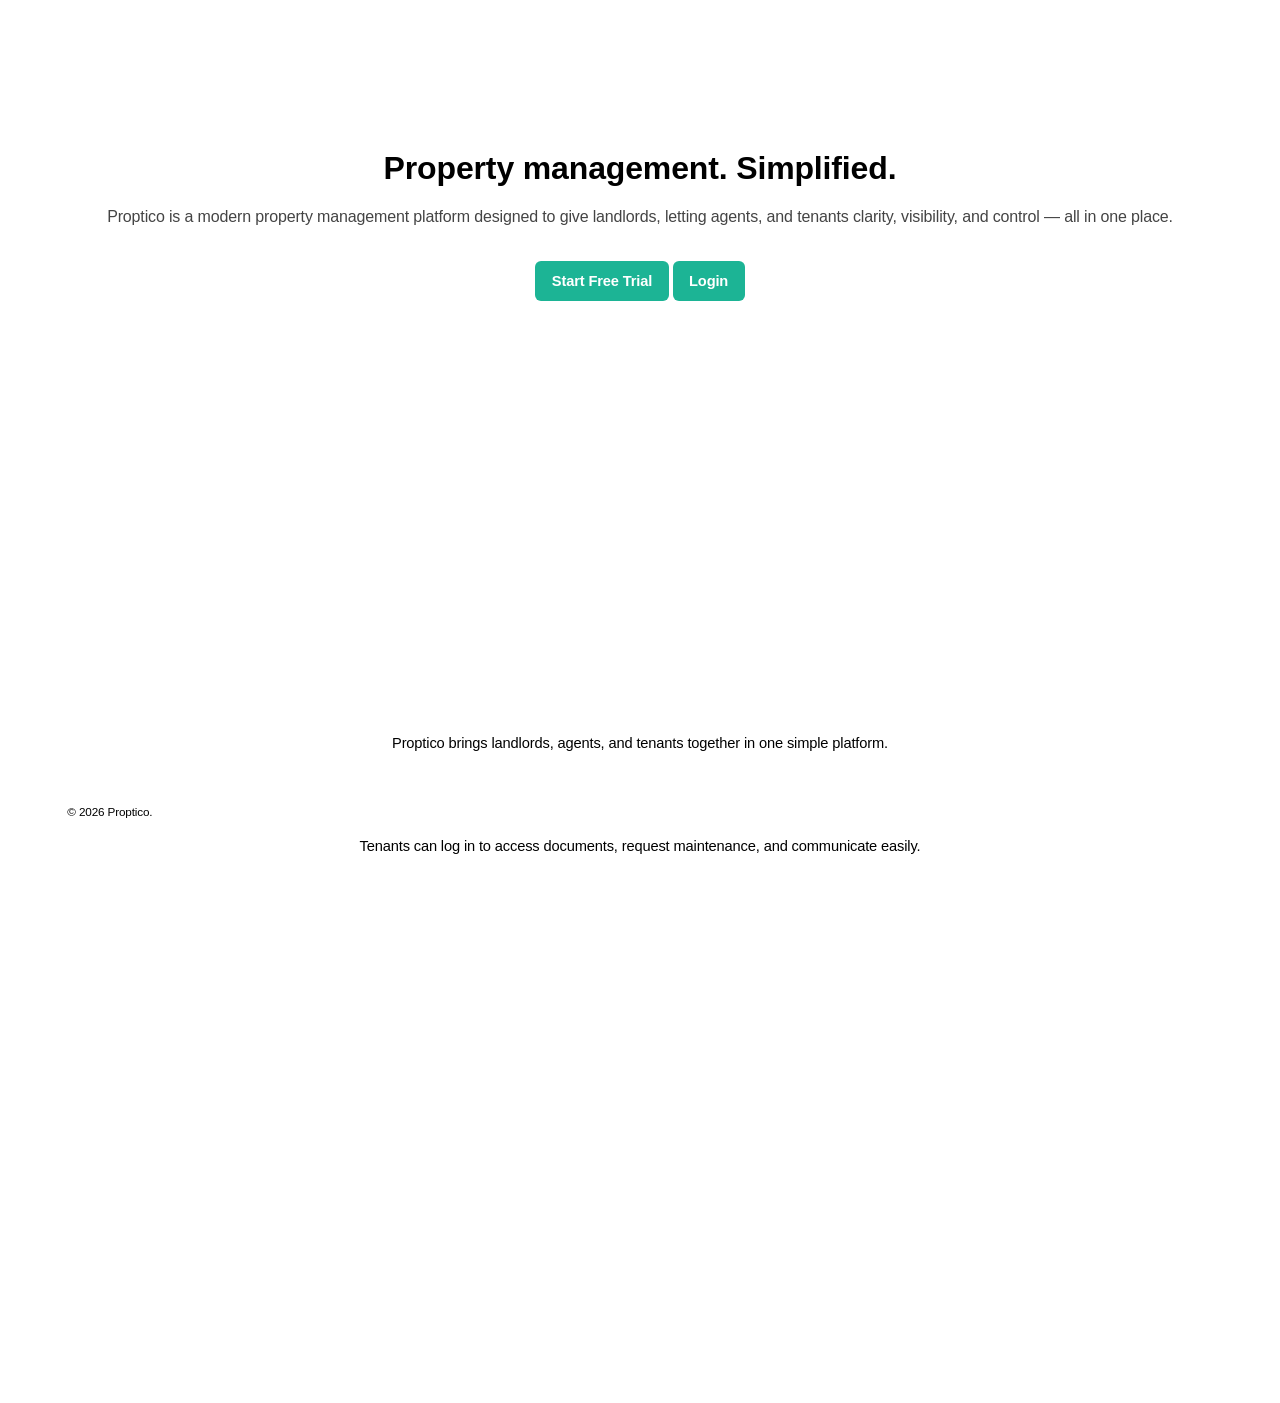
<file: index.html>
<!DOCTYPE HTML>
<!--
    Proptico by HTML5 UP
-->
<html>

<head>
    <title>Proptico</title>
    <meta charset="utf-8" />
    <meta name="viewport" content="width=device-width, initial-scale=1, user-scalable=no" />
    <link rel="stylesheet" href="assets/css/main.css?v=FINAL2" />
</head>

<body class="is-preload">

<!-- NAVBAR -->

<nav class="navbar">
  <div class="nav-container">

    <div class="logo">
      <img src="images/proptico-logo.png" alt="Proptico logo">
    </div>

    <ul class="nav-links">
      <li><a href="#features">Features</a></li>
      <li><a href="#pricing">Pricing</a></li>
      <li><a href="#about">About</a></li>
    </ul>

    <div class="nav-buttons">
      <a href="https://najuchowdhury.bubbleapps.io/login" class="login-btn">
        Login
      </a>

      <a href="https://najuchowdhury.bubbleapps.io/signup" class="trial-btn">
        Start Free Trial
      </a>
    </div>

  </div>
</nav>


<!-- HERO SECTION -->

<header class="hero">

    <h1 class="tagline">
        Property management. Simplified.
    </h1>

    <p class="description">
        Proptico is a modern property management platform designed to give landlords,
        letting agents, and tenants clarity, visibility, and control — all in one place.
    </p>

    <div class="hero-buttons">

        <a href="https://najuchowdhury.bubbleapps.io/signup" class="button primary">
            Start Free Trial
        </a>

        <a href="https://najuchowdhury.bubbleapps.io/login" class="button">
            Login
        </a>

    </div>

</header>


<!-- FEATURES SECTION -->

<section id="features" class="features">

  <h2>Everything you need to manage property</h2>

  <p class="features-subtitle">
    Proptico brings landlords, agents, and tenants together in one simple platform.
  </p>

  <div class="features-grid">

    <div class="feature">
      <h3>Tenant Portal</h3>
      <p>Tenants can log in to access documents, request maintenance, and communicate easily.</p>
    </div>

    <div class="feature">
      <h3>Property Dashboard</h3>
      <p>Track all properties, tenants, and payments in one simple dashboard.</p>
    </div>

    <div class="feature">
      <h3>Document Storage</h3>
      <p>Securely store tenancy agreements, certificates, and compliance documents.</p>
    </div>

    <div class="feature">
      <h3>Maintenance Tracking</h3>
      <p>Tenants submit issues and landlords track progress in real time.</p>
    </div>

    <div class="feature">
      <h3>Rent Tracking</h3>
      <p>Monitor rent payments and keep track of income effortlessly.</p>
    </div>

    <div class="feature">
      <h3>Communication</h3>
      <p>Landlords, agents, and tenants can communicate clearly in one place.</p>
    </div>

  </div>

</section>


<!-- FOOTER -->

<footer id="footer">
  <ul class="copyright">
    <li>&copy; 2026 Proptico.</li>
  </ul>
</footer>


</body>
</html>
</file>
<file: assets/css/main.css>
@import url(fontawesome-all.min.css);
@import url("https://fonts.googleapis.com/css?family=Roboto:400,700");
/*
	Eventually by HTML5 UP
	html5up.net | @ajlkn
	Free for personal and commercial use under the CCA 3.0 license (html5up.net/license)

*/
html, body, div, span, applet, object,
iframe, h1, h2, h3, h4, h5, h6, p, blockquote,
pre, a, abbr, acronym, address, big, cite,
code, del, dfn, em, img, ins, kbd, q, s, samp,
small, strike, strong, sub, sup, tt, var, b,
u, i, center, dl, dt, dd, ol, ul, li, fieldset,
form, label, legend, table, caption, tbody,
tfoot, thead, tr, th, td, article, aside,
canvas, details, embed, figure, figcaption,
footer, header, hgroup, menu, nav, output, ruby,
section, summary, time, mark, audio, video {
  margin: 0;
  padding: 0;
  border: 0;
  font-size: 100%;
  font: inherit;
  vertical-align: baseline; }

article, aside, details, figcaption, figure,
footer, header, hgroup, menu, nav, section {
  display: block; }

body {
  line-height: 1; }

ol, ul {
  list-style: none; }

blockquote, q {
  quotes: none; }
  blockquote:before, blockquote:after, q:before, q:after {
    content: '';
    content: none; }

table {
  border-collapse: collapse;
  border-spacing: 0; }

body {
  -webkit-text-size-adjust: none; }

mark {
  background-color: transparent;
  color: inherit; }

input::-moz-focus-inner {
  border: 0;
  padding: 0; }

input, select, textarea {
  -moz-appearance: none;
  -webkit-appearance: none;
  -ms-appearance: none;
  appearance: none; }

/* Basic */
@-ms-viewport {
  width: device-width; }

body {
  -ms-overflow-style: scrollbar; }

@media screen and (max-width: 480px) {
  html, body {
    min-width: 320px; } }

html {
  box-sizing: border-box; }

*, *:before, *:after {
  box-sizing: inherit; }

html, body {
  height: 100%;
  overflow-x: hidden;
  width: 100%; }
  @media screen and (max-height: 640px) {
    html, body {
      height: auto;
      min-height: 100%; } }

body {
  display: -moz-flex;
  display: -webkit-flex;
  display: -ms-flex;
  display: flex;
  -moz-flex-direction: column;
  -webkit-flex-direction: column;
  -ms-flex-direction: column;
  flex-direction: column;
  -moz-justify-content: center;
  -webkit-justify-content: center;
  -ms-justify-content: center;
  justify-content: center;
  background-color: #000;
  padding: 6em 4em 4em 4em; }
  body.is-preload *, body.is-preload *:before, body.is-preload *:after {
    -moz-animation: none !important;
    -webkit-animation: none !important;
    -ms-animation: none !important;
    animation: none !important;
    -moz-transition: none !important;
    -webkit-transition: none !important;
    -ms-transition: none !important;
    transition: none !important; }
  body > * {
    position: relative;
    z-index: 2; }
  @media screen and (max-width: 1680px) {
    body {
      padding: 6em 3.5em 3.5em 3.5em; } }
  @media screen and (max-width: 736px) {
    body {
      padding: 5em 2em 2em 2em; } }
  @media screen and (max-width: 360px) {
    body {
      padding: 5em 1.25em 1.25em 1.25em; } }

/* BG */
#bg {
  -moz-transition: opacity 2s ease-in-out;
  -webkit-transition: opacity 2s ease-in-out;
  -ms-transition: opacity 2s ease-in-out;
  transition: opacity 2s ease-in-out;
  height: 100%;
  left: 0;
  opacity: 0.375;
  position: fixed;
  top: 0;
  width: 100%;
  z-index: 1; }
  #bg div {
    -moz-transition: opacity 3s ease;
    -webkit-transition: opacity 3s ease;
    -ms-transition: opacity 3s ease;
    transition: opacity 3s ease;
    background-size: cover;
    height: 100%;
    left: 0;
    opacity: 0;
    position: absolute;
    top: 0;
    visibility: hidden;
    width: 150%; }
    #bg div.visible {
      -moz-animation: bg 45s linear infinite;
      -webkit-animation: bg 45s linear infinite;
      -ms-animation: bg 45s linear infinite;
      animation: bg 45s linear infinite;
      opacity: 1;
      visibility: visible;
      z-index: 1; }
      #bg div.visible.top {
        z-index: 2; }
      @media screen and (max-width: 1280px) {
        #bg div.visible {
          -moz-animation: bg 29.25s linear infinite;
          -webkit-animation: bg 29.25s linear infinite;
          -ms-animation: bg 29.25s linear infinite;
          animation: bg 29.25s linear infinite; } }
      @media screen and (max-width: 736px) {
        #bg div.visible {
          -moz-animation: bg 18s linear infinite;
          -webkit-animation: bg 18s linear infinite;
          -ms-animation: bg 18s linear infinite;
          animation: bg 18s linear infinite; } }
    #bg div:only-child {
      -moz-animation-direction: alternate !important;
      -webkit-animation-direction: alternate !important;
      -ms-animation-direction: alternate !important;
      animation-direction: alternate !important; }
  body.is-preload #bg {
    opacity: 0; }

@-moz-keyframes bg {
  0% {
    -moz-transform: translateX(0);
    -webkit-transform: translateX(0);
    -ms-transform: translateX(0);
    transform: translateX(0); }
  100% {
    -moz-transform: translateX(-25%);
    -webkit-transform: translateX(-25%);
    -ms-transform: translateX(-25%);
    transform: translateX(-25%); } }

@-webkit-keyframes bg {
  0% {
    -moz-transform: translateX(0);
    -webkit-transform: translateX(0);
    -ms-transform: translateX(0);
    transform: translateX(0); }
  100% {
    -moz-transform: translateX(-25%);
    -webkit-transform: translateX(-25%);
    -ms-transform: translateX(-25%);
    transform: translateX(-25%); } }

@-ms-keyframes bg {
  0% {
    -moz-transform: translateX(0);
    -webkit-transform: translateX(0);
    -ms-transform: translateX(0);
    transform: translateX(0); }
  100% {
    -moz-transform: translateX(-25%);
    -webkit-transform: translateX(-25%);
    -ms-transform: translateX(-25%);
    transform: translateX(-25%); } }

@keyframes bg {
  0% {
    -moz-transform: translateX(0);
    -webkit-transform: translateX(0);
    -ms-transform: translateX(0);
    transform: translateX(0); }
  100% {
    -moz-transform: translateX(-25%);
    -webkit-transform: translateX(-25%);
    -ms-transform: translateX(-25%);
    transform: translateX(-25%); } }

/* Type */
body, input, select, textarea {
  color: rgba(255, 255, 255, 0.75);
  font-family: "Roboto", sans-serif;
  font-size: 16pt;
  font-weight: 400;
  letter-spacing: -0.01em;
  line-height: 1.65em; }
  @media screen and (max-width: 1680px) {
    body, input, select, textarea {
      font-size: 12pt; } }
  @media screen and (max-width: 1280px) {
    body, input, select, textarea {
      font-size: 11pt; } }
  @media screen and (max-width: 980px) {
    body, input, select, textarea {
      font-size: 12pt; } }
  @media screen and (max-width: 736px) {
    body, input, select, textarea {
      font-size: 12pt; } }
  @media screen and (max-width: 480px) {
    body, input, select, textarea {
      font-size: 12pt; } }

a {
  -moz-transition: border-bottom-color 0.2s ease, color 0.2s ease;
  -webkit-transition: border-bottom-color 0.2s ease, color 0.2s ease;
  -ms-transition: border-bottom-color 0.2s ease, color 0.2s ease;
  transition: border-bottom-color 0.2s ease, color 0.2s ease;
  border-bottom: dotted 1px rgba(255, 255, 255, 0.25);
  color: #1cb495;
  text-decoration: none; }
  a:hover {
    border-bottom-color: transparent;
    color: #1cb495 !important;
    text-decoration: none; }

strong, b {
  color: #fff;
  font-weight: 700; }

em, i {
  font-style: italic; }

p {
  margin: 0 0 2em 0; }

h1, h2, h3, h4, h5, h6 {
  color: #fff;
  font-weight: 700;
  line-height: 1em;
  margin: 0 0 1em 0; }
  h1 a, h2 a, h3 a, h4 a, h5 a, h6 a {
    color: inherit;
    text-decoration: none; }

h1 {
  font-size: 2.5em;
  line-height: 1.25em; }

h2 {
  font-size: 1.75em;
  line-height: 1.5em; }

h3 {
  font-size: 1.35em;
  line-height: 1.5em; }

h4 {
  font-size: 1.1em;
  line-height: 1.5em; }

h5 {
  font-size: 0.9em;
  line-height: 1.5em; }

h6 {
  font-size: 0.7em;
  line-height: 1.5em; }

sub {
  font-size: 0.8em;
  position: relative;
  top: 0.5em; }

sup {
  font-size: 0.8em;
  position: relative;
  top: -0.5em; }

blockquote {
  border-left: solid 8px rgba(255, 255, 255, 0.35);
  font-style: italic;
  margin: 0 0 2em 0;
  padding: 0.5em 0 0.5em 2em; }

code {
  background: rgba(255, 255, 255, 0.125);
  border-radius: 6px;
  border: solid 2px rgba(255, 255, 255, 0.35);
  font-family: "Courier New", monospace;
  font-size: 0.9em;
  margin: 0 0.25em;
  padding: 0.25em 0.65em; }

pre {
  -webkit-overflow-scrolling: touch;
  font-family: "Courier New", monospace;
  font-size: 0.9em;
  margin: 0 0 2em 0; }
  pre code {
    display: block;
    line-height: 1.75em;
    padding: 1em 1.5em;
    overflow-x: auto; }

hr {
  border: 0;
  border-bottom: solid 2px rgba(255, 255, 255, 0.35);
  margin: 2em 0; }
  hr.major {
    margin: 3em 0; }

/* Section/Article */
section.special, article.special {
  text-align: center; }

header p {
  color: rgba(255, 255, 255, 0.5);
  position: relative;
  margin: 0 0 1.5em 0; }

header h2 + p {
  font-size: 1.25em;
  margin-top: -1em;
  line-height: 1.5em; }

header h3 + p {
  font-size: 1.1em;
  margin-top: -0.8em;
  line-height: 1.5em; }

header h4 + p,
header h5 + p,
header h6 + p {
  font-size: 0.9em;
  margin-top: -0.6em;
  line-height: 1.5em; }

@media screen and (max-width: 980px) {
  header br {
    display: none; } }

@media screen and (max-width: 736px) {
  header br {
    display: inline; } }

@media screen and (max-width: 480px) {
  header br {
    display: none; } }

/* Icon */
.icon {
  text-decoration: none;
  border-bottom: none;
  position: relative; }
  .icon:before {
    -moz-osx-font-smoothing: grayscale;
    -webkit-font-smoothing: antialiased;
    display: inline-block;
    font-style: normal;
    font-variant: normal;
    text-rendering: auto;
    line-height: 1;
    text-transform: none !important;
    font-family: 'Font Awesome 5 Free';
    font-weight: 400; }
  .icon > .label {
    display: none; }
  .icon:before {
    line-height: inherit; }
  .icon.solid:before {
    font-weight: 900; }
  .icon.brands:before {
    font-family: 'Font Awesome 5 Brands'; }

/* List */
ol {
  list-style: decimal;
  margin: 0 0 2em 0;
  padding-left: 1.25em; }
  ol li {
    padding-left: 0.25em; }

ul {
  list-style: disc;
  margin: 0 0 2em 0;
  padding-left: 1em; }
  ul li {
    padding-left: 0.5em; }

/* Icons */
ul.icons {
  cursor: default;
  list-style: none;
  padding-left: 0; }
  ul.icons li {
    display: inline-block;
    padding: 0 1em 0 0; }
    ul.icons li:last-child {
      padding-right: 0; }
    ul.icons li .icon:before {
      font-size: 1.25em; }
    ul.icons li a {
      color: inherit; }

/* Form */
form {
  margin: 0 0 2em 0; }
  form .message {
    text-decoration: none;
    -moz-transition: opacity 0.2s ease-in-out, -moz-transform 0.2s ease-in-out;
    -webkit-transition: opacity 0.2s ease-in-out, -webkit-transform 0.2s ease-in-out;
    -ms-transition: opacity 0.2s ease-in-out, -ms-transform 0.2s ease-in-out;
    transition: opacity 0.2s ease-in-out, transform 0.2s ease-in-out;
    -moz-transform: scale(1.05);
    -webkit-transform: scale(1.05);
    -ms-transform: scale(1.05);
    transform: scale(1.05);
    height: 2.75em;
    line-height: 2.75em;
    opacity: 0; }
    form .message:before {
      -moz-osx-font-smoothing: grayscale;
      -webkit-font-smoothing: antialiased;
      display: inline-block;
      font-style: normal;
      font-variant: normal;
      text-rendering: auto;
      line-height: 1;
      text-transform: none !important;
      font-family: 'Font Awesome 5 Free';
      font-weight: 900; }
    form .message:before {
      margin-right: 0.5em; }
    form .message.visible {
      -moz-transform: scale(1);
      -webkit-transform: scale(1);
      -ms-transform: scale(1);
      transform: scale(1);
      opacity: 1; }
    form .message.success {
      color: #1cb495; }
      form .message.success:before {
        content: '\f00c'; }
    form .message.failure {
      color: #ff2361; }
      form .message.failure:before {
        content: '\f119'; }

label {
  color: #fff;
  display: block;
  font-size: 0.9em;
  font-weight: 700;
  margin: 0 0 1em 0; }

@-moz-keyframes focus {
  0% {
    -moz-transform: scale(1);
    -webkit-transform: scale(1);
    -ms-transform: scale(1);
    transform: scale(1); }
  50% {
    -moz-transform: scale(1.025);
    -webkit-transform: scale(1.025);
    -ms-transform: scale(1.025);
    transform: scale(1.025); }
  100% {
    -moz-transform: scale(1);
    -webkit-transform: scale(1);
    -ms-transform: scale(1);
    transform: scale(1); } }

@-webkit-keyframes focus {
  0% {
    -moz-transform: scale(1);
    -webkit-transform: scale(1);
    -ms-transform: scale(1);
    transform: scale(1); }
  50% {
    -moz-transform: scale(1.025);
    -webkit-transform: scale(1.025);
    -ms-transform: scale(1.025);
    transform: scale(1.025); }
  100% {
    -moz-transform: scale(1);
    -webkit-transform: scale(1);
    -ms-transform: scale(1);
    transform: scale(1); } }

@-ms-keyframes focus {
  0% {
    -moz-transform: scale(1);
    -webkit-transform: scale(1);
    -ms-transform: scale(1);
    transform: scale(1); }
  50% {
    -moz-transform: scale(1.025);
    -webkit-transform: scale(1.025);
    -ms-transform: scale(1.025);
    transform: scale(1.025); }
  100% {
    -moz-transform: scale(1);
    -webkit-transform: scale(1);
    -ms-transform: scale(1);
    transform: scale(1); } }

@keyframes focus {
  0% {
    -moz-transform: scale(1);
    -webkit-transform: scale(1);
    -ms-transform: scale(1);
    transform: scale(1); }
  50% {
    -moz-transform: scale(1.025);
    -webkit-transform: scale(1.025);
    -ms-transform: scale(1.025);
    transform: scale(1.025); }
  100% {
    -moz-transform: scale(1);
    -webkit-transform: scale(1);
    -ms-transform: scale(1);
    transform: scale(1); } }

input[type="text"],
input[type="password"],
input[type="email"],
select,
textarea {
  -moz-appearance: none;
  -webkit-appearance: none;
  -ms-appearance: none;
  appearance: none;
  -moz-transform: scale(1);
  -webkit-transform: scale(1);
  -ms-transform: scale(1);
  transform: scale(1);
  -moz-transition: border-color 0.2s ease, background-color 0.2s ease;
  -webkit-transition: border-color 0.2s ease, background-color 0.2s ease;
  -ms-transition: border-color 0.2s ease, background-color 0.2s ease;
  transition: border-color 0.2s ease, background-color 0.2s ease;
  background-color: transparent;
  border-radius: 6px;
  border: none;
  border: solid 2px rgba(255, 255, 255, 0.35);
  color: inherit;
  display: block;
  outline: 0;
  padding: 0 1em;
  text-decoration: none;
  width: 100%; }
  input[type="text"]:invalid,
  input[type="password"]:invalid,
  input[type="email"]:invalid,
  select:invalid,
  textarea:invalid {
    box-shadow: none; }
  input[type="text"]:focus,
  input[type="password"]:focus,
  input[type="email"]:focus,
  select:focus,
  textarea:focus {
    -moz-animation: focus 0.1s;
    -webkit-animation: focus 0.1s;
    -ms-animation: focus 0.1s;
    animation: focus 0.1s;
    background-color: rgba(255, 255, 255, 0.125);
    border-color: #1cb495; }

select {
  background-image: url("data:image/svg+xml;charset=utf8,%3Csvg xmlns='http://www.w3.org/2000/svg' width='40' height='40' preserveAspectRatio='none' viewBox='0 0 40 40'%3E%3Cpath d='M9.4,12.3l10.4,10.4l10.4-10.4c0.2-0.2,0.5-0.4,0.9-0.4c0.3,0,0.6,0.1,0.9,0.4l3.3,3.3c0.2,0.2,0.4,0.5,0.4,0.9 c0,0.4-0.1,0.6-0.4,0.9L20.7,31.9c-0.2,0.2-0.5,0.4-0.9,0.4c-0.3,0-0.6-0.1-0.9-0.4L4.3,17.3c-0.2-0.2-0.4-0.5-0.4-0.9 c0-0.4,0.1-0.6,0.4-0.9l3.3-3.3c0.2-0.2,0.5-0.4,0.9-0.4S9.1,12.1,9.4,12.3z' fill='rgba(255, 255, 255, 0.35)' /%3E%3C/svg%3E");
  background-size: 1.25rem;
  background-repeat: no-repeat;
  background-position: calc(100% - 1rem) center;
  height: 2.75em;
  padding-right: 2.75em;
  text-overflow: ellipsis; }
  select option {
    color: #fff;
    background: #000; }
  select:focus::-ms-value {
    background-color: transparent; }
  select::-ms-expand {
    display: none; }

input[type="text"],
input[type="password"],
input[type="email"],
select {
  height: 2.75em; }

textarea {
  padding: 0.75em 1em; }

input[type="checkbox"],
input[type="radio"] {
  -moz-appearance: none;
  -webkit-appearance: none;
  -ms-appearance: none;
  appearance: none;
  display: block;
  float: left;
  margin-right: -2em;
  opacity: 0;
  width: 1em;
  z-index: -1; }
  input[type="checkbox"] + label,
  input[type="radio"] + label {
    text-decoration: none;
    color: rgba(255, 255, 255, 0.75);
    cursor: pointer;
    display: inline-block;
    font-size: 1em;
    font-weight: 400;
    padding-left: 2.4em;
    padding-right: 0.75em;
    position: relative; }
    input[type="checkbox"] + label:before,
    input[type="radio"] + label:before {
      -moz-osx-font-smoothing: grayscale;
      -webkit-font-smoothing: antialiased;
      display: inline-block;
      font-style: normal;
      font-variant: normal;
      text-rendering: auto;
      line-height: 1;
      text-transform: none !important;
      font-family: 'Font Awesome 5 Free';
      font-weight: 900; }
    input[type="checkbox"] + label:before,
    input[type="radio"] + label:before {
      background: rgba(255, 255, 255, 0.125);
      border-radius: 6px;
      border: solid 2px rgba(255, 255, 255, 0.35);
      content: '';
      display: inline-block;
      font-size: 0.8em;
      height: 1.65em;
      left: 0;
      line-height: 1.65em;
      position: absolute;
      text-align: center;
      top: 0;
      width: 1.65em; }
  input[type="checkbox"]:checked + label:before,
  input[type="radio"]:checked + label:before {
    background: #1cb495;
    border-color: #1cb495;
    color: #ffffff;
    content: '\f00c'; }
  input[type="checkbox"]:focus + label:before,
  input[type="radio"]:focus + label:before {
    border-color: #1cb495;
    box-shadow: 0 0 0 2px #1cb495; }

input[type="checkbox"] + label:before {
  border-radius: 6px; }

input[type="radio"] + label:before {
  border-radius: 100%; }

::-webkit-input-placeholder {
  color: rgba(255, 255, 255, 0.5) !important;
  opacity: 1.0; }

:-moz-placeholder {
  color: rgba(255, 255, 255, 0.5) !important;
  opacity: 1.0; }

::-moz-placeholder {
  color: rgba(255, 255, 255, 0.5) !important;
  opacity: 1.0; }

:-ms-input-placeholder {
  color: rgba(255, 255, 255, 0.5) !important;
  opacity: 1.0; }

.formerize-placeholder {
  color: rgba(255, 255, 255, 0.5) !important;
  opacity: 1.0; }

/* Button */
input[type="submit"],
input[type="reset"],
input[type="button"],
button,
.button {
  -moz-appearance: none;
  -webkit-appearance: none;
  -ms-appearance: none;
  appearance: none;
  -moz-transition: background-color 0.2s ease-in-out, color 0.2s ease-in-out, opacity 0.2s ease-in-out;
  -webkit-transition: background-color 0.2s ease-in-out, color 0.2s ease-in-out, opacity 0.2s ease-in-out;
  -ms-transition: background-color 0.2s ease-in-out, color 0.2s ease-in-out, opacity 0.2s ease-in-out;
  transition: background-color 0.2s ease-in-out, color 0.2s ease-in-out, opacity 0.2s ease-in-out;
  background-color: #1cb495;
  border-radius: 6px;
  border: 0;
  color: #ffffff !important;
  cursor: pointer;
  display: inline-block;
  font-weight: 700;
  height: 2.75em;
  line-height: 2.75em;
  padding: 0 1.125em;
  text-align: center;
  text-decoration: none;
  white-space: nowrap; }
  input[type="submit"]:hover,
  input[type="reset"]:hover,
  input[type="button"]:hover,
  button:hover,
  .button:hover {
    background-color: #1fcaa7; }
  input[type="submit"]:active,
  input[type="reset"]:active,
  input[type="button"]:active,
  button:active,
  .button:active {
    background-color: #199e83; }
  input[type="submit"].disabled, input[type="submit"]:disabled,
  input[type="reset"].disabled,
  input[type="reset"]:disabled,
  input[type="button"].disabled,
  input[type="button"]:disabled,
  button.disabled,
  button:disabled,
  .button.disabled,
  .button:disabled {
    opacity: 0.5; }
  @media screen and (max-width: 480px) {
    input[type="submit"],
    input[type="reset"],
    input[type="button"],
    button,
    .button {
      padding: 0; } }

/* Header */
#header h1 {
  font-size: 3.25em;
  margin: 0 0 0.55em 0; }

#header p {
  font-size: 1.35em;
  line-height: 1.65em; }

#header a {
  color: inherit; }

@media screen and (max-width: 736px) {
  #header h1 {
    font-size: 2em; }
  #header p {
    font-size: 1em; } }

@media screen and (max-width: 480px) {
  #header {
    margin: 0 0 1em 0; } }

/* Signup Form */
#signup-form {
  display: -moz-flex;
  display: -webkit-flex;
  display: -ms-flex;
  display: flex;
  position: relative; }
  #signup-form input[type="text"],
  #signup-form input[type="password"],
  #signup-form input[type="email"] {
    width: 18em; }
  #signup-form > * {
    margin: 0 0 0 1em; }
  #signup-form > :first-child {
    margin: 0 0 0 0; }
  @media screen and (max-width: 480px) {
    #signup-form {
      -moz-flex-direction: column;
      -webkit-flex-direction: column;
      -ms-flex-direction: column;
      flex-direction: column; }
      #signup-form input[type="type"],
      #signup-form input[type="password"],
      #signup-form input[type="email"] {
        width: 100%; }
      #signup-form > * {
        margin: 1.25em 0 0 0; }
      #signup-form .message {
        bottom: -1.5em;
        font-size: 0.9em;
        height: 1em;
        left: 0;
        line-height: inherit;
        margin-top: 0;
        position: absolute; } }

/* Footer */
#footer {
  -moz-transition: opacity 0.5s ease-in-out;
  -webkit-transition: opacity 0.5s ease-in-out;
  -ms-transition: opacity 0.5s ease-in-out;
  transition: opacity 0.5s ease-in-out;
  bottom: 4em;
  color: rgba(255, 255, 255, 0.5);
  left: 4em;
  opacity: 0.5;
  position: absolute; }
  #footer .icons {
    margin: 0 0 0.5em 0; }
  #footer .copyright {
    font-size: 0.8em;
    list-style: none;
    padding: 0; }
    #footer .copyright li {
      border-left: solid 1px rgba(255, 255, 255, 0.25);
      display: inline-block;
      line-height: 1em;
      margin: 0 0 0 0.75em;
      padding: 0 0 0 0.75em; }
      #footer .copyright li:first-child {
        border-left: 0;
        margin-left: 0;
        padding-left: 0; }
    #footer .copyright a {
      color: inherit; }
  #footer:hover {
    opacity: 1; }
  #footer > :last-child {
    margin-bottom: 0; }
  @media screen and (max-width: 1680px) {
    #footer {
      bottom: 3.5em;
      left: 3.5em; } }
  @media screen and (max-width: 736px) {
    #footer {
      bottom: 2em;
      left: 2em; } }
  @media screen and (max-width: 360px) {
    #footer {
      bottom: 1.25em;
      left: 1.25em; } }
  @media screen and (max-height: 640px) {
    #footer {
      bottom: auto;
      left: auto;
      margin: 1em 0 0 0;
      position: relative; } }
/*Proptico custom polish */
#header {
	max-width: 720px;
}

#header p.tagline {
	font-size: 1.25rem;
	font-weight: 500;
	margin-top: 0.5rem;
	margin bottom: 1.25rem;
	opacity: 0.9;
}

#header p.description {
	font-size: 0.95rem;
	line-height: 1.6;
	opacity: 0.85;
}

/* Waitlist modal */
.waitlist-modal {
  position: fixed;
  inset: 0;
  background: rgba(0,0,0,0.6);
  display: flex;
  align-items: center;
  justify-content: center;
  z-index: 999;
}

.waitlist-form {
  background: #0f1f1a;
  padding: 2rem;
  border-radius: 12px;
  width: 100%;
  max-width: 420px;
}

.waitlist-form h3 {
  margin-top: 0;
}

.waitlist-form input {
  width: 100%;
  margin-bottom: 1rem;
}

/* Proptico green */
.cta-btn {
  background: #3ad29f;
  color: #000;
  border: none;
}

/* === HERO BACKGROUND RESTORE === */
#header {
  position: relative;
  min-height: 100vh;
  overflow: hidden;
}

#header::before {
  content: "";
  position: absolute;
  inset: 0;
  background-image: url("../../images/bg.jpg");
  background-size: cover;
  background-position: center;
  background-repeat: no-repeat;
  z-index: -1;
  opacity: 0.9;
}

/* Page base */
body {
  background-color: #ffffff;
  font-family: 'DM Sans', sans-serif;
  margin: 0;
  padding: 0;
  text-align: center;
}

/* Header container */
#header {
  max-width: 600px;
  margin: 0 auto;
  padding: 4rem 1.5rem;
}

.logo {
  width: 96px;
  height: auto;
  margin-bottom: 1.5rem;
}

.tagline {
  font-size: 2.4rem;
  font-weight: 700;
  color: #000000;
  margin-bottom: 0.25rem;
}

.coming-soon {
  font-size: 2.4rem;
  letter-spacing: 0.15em;
  text-transform: uppercase;
  color: #666666;
  margin-bottom: 1.5rem;
}

.description {
  font-size: 1rem;
  color: #444444;
  line-height: 1.6;
  margin-bottom: 2rem;
}

.cta-btn {
  background-color: #4FCF3D;
  color: #ffffff;
  border: none;
  border-radius: 6px;
  padding: 0.75rem 1.5rem;
  font-weight: 600;
  cursor: pointer;
  margin-top: 1rem;
}

.cta-btn:hover {
  background-color: #43B933;

}

/* ===== Proptico Coming Soon Reset ===== */

body {
  background: #ffffff !important;
  color: #000000 !important;
}

#header,
#footer {
  color: #000000 !important;
}

#footer {
  opacity: 1 !important;
}

#footer a,
#footer li {
  color: #000000 !important;
}

/* ===== Footer visibility fix ===== */

#footer {
  color: #000000 !important;
}

#footer li {
  color: #000000 !important;
}

#footer ul.copyright {
  color: #000000 !important;
  opacity: 1 !important;
}

/* Force Proptico logo to display */
.logo {
  display: block;
  width: 320px;			/*increase size*/
	max-width: 90% 		/*responsive on mobile*/
  height: auto;
  margin: 0 auto 2rem auto;
}
#header {
  background: #ffffff !important;
  color: #000000 !important;
  text-align: center;
}
img.logo {
  width: 360px !important;
  max-width: 90% !important;
  height: auto !important;
}

<div class="hero-text">
  <h1 class="tagline">Property management. Simplified.</h1>
</div>
.hero-text {
  text-align: center;
}
.tagline {
  font-size: 2rem;
  font-weight: 700;
  color: #000;
  text-align: center;
  margin: 1rem auto;
  max-width: 100%;
  line-height: 1.2;
}
body {
  margin: 0;
}

.hero {
  min-height: 100vh;
  display: flex;
  flex-direction: column;
  justify-content: center;   /* vertical centering */
  align-items: center;       /* horizontal centering */
  padding: 2rem 1rem;
  box-sizing: border-box;
}

/* Allow page to scroll normally */
body {
  min-height: 100vh;
  overflow-y: auto;
}
/* Remove hero height lock from HTML5 UP */
#header.hero {
  min-height: auto;
  height: auto;
  padding: 4rem 1rem;
}

.cta-btn {
  background-color: #4fcf3d; /* Proptico green */
  color: #fff;
  border: none;
  padding: 0.75rem 1.5rem;
  font-size: 1rem;
  border-radius: 6px;
  cursor: pointer;
}
.cta-btn {
  display: inline-block;
  margin-top: 1.5rem;
}
/* FORCE CENTER CTA BUTTONS */
.cta-btn {
  display: block;
  margin: 1.5rem auto;
  text-align: center;
}

/* Center the waitlist form itself */
#waitlist-form {
  text-align: center;
}
/* === NUCLEAR CENTER FIX FOR CTA BUTTONS === */
button.cta-btn {
  display: block !important;
  margin-left: auto !important;
  margin-right: auto !important;
  margin-top: 1.5rem !important;
  margin-bottom: 1.5rem !important;
  float: none !important;
  position: relative !important;
  left: 0 !important;
  right: 0 !important;

}

/* === FINAL CTA CENTERING FIX === */
.cta-wrapper {
  width: 100%;
  text-align: center;
}

.cta-wrapper .cta-btn {
  display: inline-block;
  margin: 1.5rem auto;
}

/* === FINAL CTA BUTTON FIX === */
.cta-btn {
  background-color: #4fcf3d;
  color: #fff;
  padding: 0.9rem 2.2rem;
  font-size: 1rem;
  font-weight: 600;
  border: none;
  border-radius: 8px;
  cursor: pointer;

  line-height: 1;
  display: inline-flex;
  align-items: center;
  justify-content: center;

}
/* Force visibility of waitlist form fields */
#waitlist-form input {
  color: #000 !important;
  background: #fff !important;
  border: 1px solid #ccc !important;
}

/* Centre buttons properly */
.cta-wrapper {
  text-align: center;

}

html, body {
  height: 100%;
}

body {
  min-height: 100vh;
  display: flex;
  flex-direction: column;
}

.hero {
  flex: 1;
}

/* Page layout fix */
html, body {
  height: 100%;
}

body {
  display: flex;
  flex-direction: column;
}

.hero {
  flex: 1;
  text-align: center;

}

/* Center form */
#waitlist-form form {
  max-width: 420px;
  margin: 0 auto;

}

/* Footer stays at bottom */
#footer {
  text-align: center;
  padding: 1.5rem 0;
}

/* ================================
   WAITLIST FORM OVERRIDE (FINAL)
   ================================ */

#waitlist-form {
  display: none;
  max-width: 420px;
  margin: 2rem auto 0;
}

#waitlist-form.show {
  display: block;
}

/* === WAITLIST VISIBILITY (AUTHORITATIVE) === */
#waitlist-form {
  display: none;
  max-width: 420px;
  margin: 2rem auto 0;
}

#waitlist-form.show {
  display: block;
}

/* Ensure submit button matches CTA */
#waitlist-form button {
  background: #4fcf3d; 
  color: #000;
  border: none;
}

#waitlist-form form {
  display: flex;
  flex-direction: column;
  gap: 14px; /* controls spacing between fields */
}
/* ===== WAITLIST FORM HARD OVERRIDE ===== */

#waitlist-form {
  display: none;
}

#waitlist-form.show {
  display: block;
}

#waitlist-form form {
  display: flex !important;
  flex-direction: column !important;
  gap: 16px !important;
}

#waitlist-form input {
  display: block !important;
  width: 100% !important;
  padding: 14px 16px !important;
  font-size: 16px !important;
  border-radius: 8px !important;
  border: 1px solid #ccc !important;
  background: #fff !important;
  color: #000 !important;
  box-sizing: border-box !important;
}

#waitlist-form input::placeholder {
  color: #9e9e9e !important;
}

#waitlist-form input:focus {
  border-color: #4CAF50 !important;
  outline: none !important;
}

#waitlist-form button.cta-btn {
  background-color: #4fcf3d;
  color: #fff;
  border: none;
  border-radius: 8px;
  padding: 14px 32px;
  margin: 24px auto 0;
  display: block;
  font-weight: 600;
  transition: background-color 0.2s ease;
}

#waitlist-form button.cta-btn:hover {
  background-color: #43b933;
}

/* ===== WAITLIST FORM VISIBILITY (FIXED FOOTER) ===== */

#waitlist-form {
  max-height: 0;
  overflow: hidden;
  transition: max-height 0.3s ease;
  margin-top: 0;
}

#waitlist-form.show {
  max-height: 500px; /* enough to fit the form */
  margin-top: 24px;
}
@media (max-width: 768px) {
  #footer {
    margin-top: 2rem;
  }
}

#waitlist-form {
  margin-top: 1.5rem;
  width: 100%;
  max-width: 420px;
}

#waitlist-form input {
  width: 100%;
  padding: 14px 16px;
  margin-bottom: 14px;
  border-radius: 8px;
  border: 1px solid #ccc;
  font-size: 16px;
}
/* Proptico CTA buttons */
.cta-btn {
  background-color: #4fcf3d;
  color: #ffffff;
  border: none;
  border-radius: 8px;
  padding: 14px 28px;
  font-size: 16px;
  font-weight: 600;
  cursor: pointer;
  transition: background-color 0.2s ease, transform 0.1s ease;
}

.cta-btn:hover {
  background-color: #43b833;
}
button.cta-btn {
  background-color: #4fcf3d !important;
  color: #ffffff !important;
}

button.cta-btn:hover {
  background-color: #43b833 !important;
}

body {
  outline: 5px solid red;
}
/* ===== FORCE WAITLIST SUBMIT BUTTON (FINAL OVERRIDE) ===== */
#waitlist-form button.cta-btn,
#waitlist-form button.cta-btn:visited {
  background-color: #4fcf3d !important;
  color: #ffffff !important;
  border: none !important;
}

#waitlist-form button.cta-btn:hover,
#waitlist-form button.cta-btn:focus {
  background-color: #43b933 !important;
  color: #ffffff !important;
}
/* === FIX FOOTER POSITION (MOBILE SAFE) === */
body {
  min-height: 100vh;
  display: flex;
  flex-direction: column;
}

.hero {
  flex: 1;
}

#footer {
  margin-top: auto;
  padding: 1.5rem 1rem;
}
/* === WAITLIST SUBMIT BUTTON (FINAL) === */
#waitlist-form button {
  background-color: #4fcf3d !important;
  color: #ffffff !important;
  border: none !important;
  border-radius: 8px;
  padding: 14px 28px;
  font-size: 16px;
  font-weight: 600;
  cursor: pointer;
  transition: background-color 0.2s ease;
}

#waitlist-form button:hover {
  background-color: #43b933 !important;
}
/* === WAITLIST FORM INPUTS (AUTHORITATIVE) === */
#waitlist-form input {
  width: 100% !important;
  padding: 14px 16px !important;
  margin-bottom: 14px !important;
  font-size: 16px !important;
  border-radius: 8px !important;
  border: 1px solid #ccc !important;
  background: #fff !important;
  color: #000 !important;
  box-sizing: border-box !important;
  appearance: none !important;
  -webkit-appearance: none !important;
}
/* === MOBILE FOOTER FIX (AUTHORITATIVE) === */
@media screen and (max-width: 736px) {
  footer#footer {
    position: static !important;
    margin-top: 3rem !important;
    padding-bottom: 2rem !important;
    z-index: 1 !important;
  }

  #waitlist-form {
    position: relative !important;
    z-index: 10 !important;
  }
}/* === MOBILE INPUT NORMALISATION === */
@media screen and (max-width: 736px) {
  #waitlist-form input {
    height: 52px !important;
    line-height: 52px !important;
  }
}/* === MOBILE HERO SPACING FIX === */
@media screen and (max-width: 736px) {
  .hero {
    padding-top: 6rem !important;
    padding-bottom: 3rem !important;
    min-height: auto !important;
  }
}
/* === FORCE WAITLIST INPUTS TO MATCH === */
#waitlist-form input[type="text"],
#waitlist-form input[type="email"],
#waitlist-form input[type="tel"] {
  height: 52px !important;
  padding: 14px 16px !important;
  font-size: 16px !important;
  line-height: normal !important;
  box-sizing: border-box !important;
}
</file>
